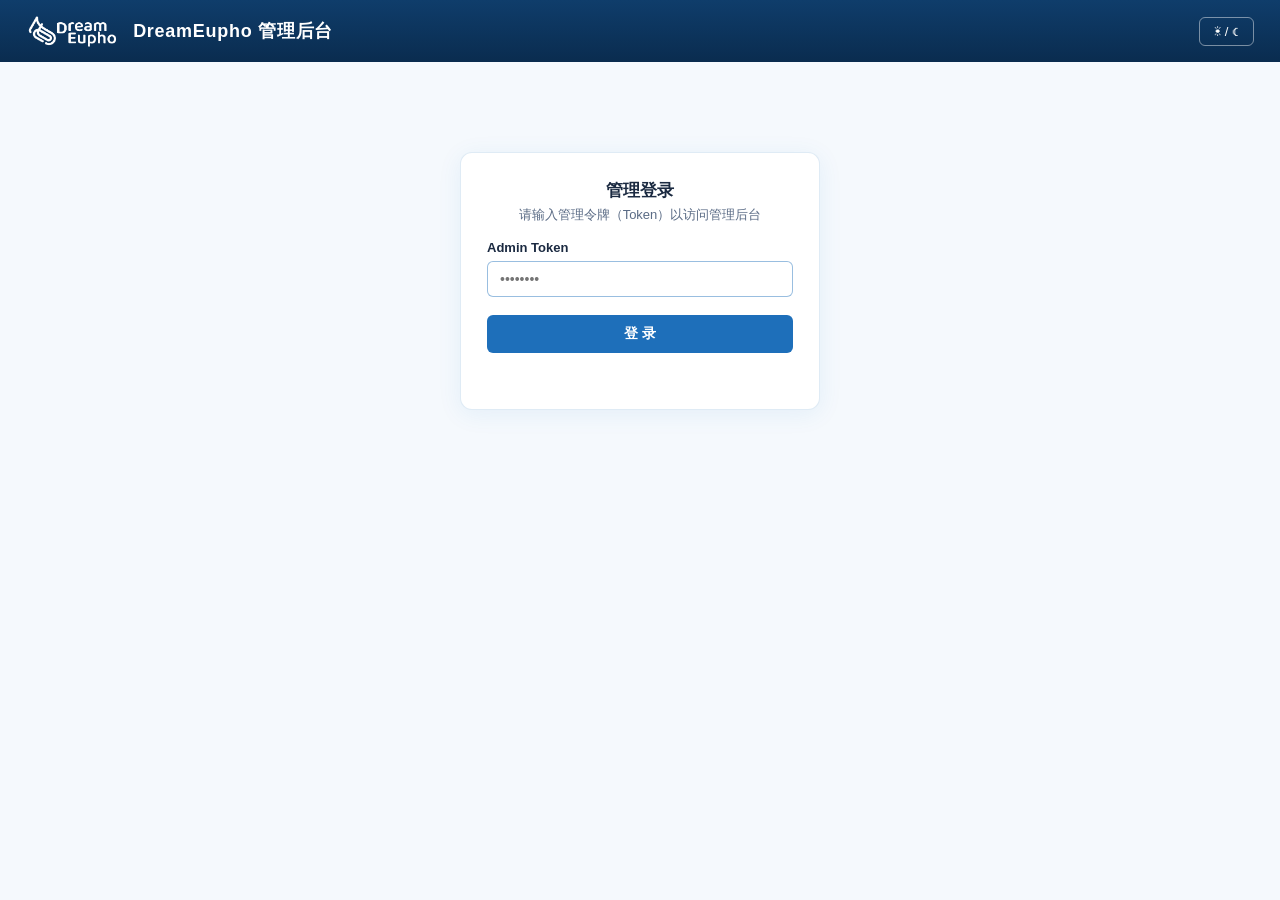
<file: admin.html>
<!DOCTYPE html>
<html lang="zh-CN">
<head>
<meta charset="UTF-8">
<meta name="viewport" content="width=device-width, initial-scale=1.0">
<title>DreamEupho 管理后台</title>
<style>
/* ============================================================
   DreamEupho 管理后台 — 独立页面（贴合站点设计语言，纯手写）
   ============================================================ */
:root {
  --blue: #1E6FBA;
  --blue-deep: #0F3D6B;
  --gold: #F2B33D;
  --ink: #1B2A41;
  --slate: #5A6B85;
  --bg: #F5F9FD;
  --card: #FFFFFF;
  --border: rgba(30,111,186,0.14);
  --border-strong: rgba(30,111,186,0.45);
  --tag-bg: #E8F2FC;
  --hover: rgba(232,242,252,0.6);
  --success: #1E8E50;
  --error: #C0392B;
  --shadow: 0 4px 24px rgba(30,111,186,0.08);
}
[data-theme="dark"] {
  --blue: #6FAFEA;
  --blue-deep: #0F3D6B;
  --ink: #E6EEF8;
  --slate: #93A5C0;
  --bg: #0B1526;
  --card: #132238;
  --border: rgba(74,144,217,0.35);
  --border-strong: rgba(74,144,217,0.65);
  --tag-bg: rgba(74,144,217,0.15);
  --hover: rgba(74,144,217,0.18);
  --success: #58C77D;
  --error: #F08080;
  --shadow: 0 4px 24px rgba(0,0,0,0.3);
}
* { margin: 0; padding: 0; box-sizing: border-box; }
body {
  font-family: "Noto Sans SC", "Source Han Sans SC", "PingFang SC", "Microsoft YaHei", sans-serif;
  background: var(--bg);
  color: var(--ink);
  min-height: 100vh;
}
.adm-header {
  display: flex;
  align-items: center;
  gap: 14px;
  background: linear-gradient(180deg, #0F3D6B, #0A2C4F);
  color: #FFFFFF;
  padding: 14px 26px;
  position: sticky;
  top: 0;
  z-index: 10;
}
.adm-logo { height: 34px; width: auto; }
.adm-header h1 { font-size: 18px; font-weight: 700; flex: 1; letter-spacing: 0.04em; }
.adm-btn-ghost {
  border: 1px solid rgba(255,255,255,0.45);
  color: #FFFFFF;
  background: transparent;
  border-radius: 6px;
  padding: 6px 14px;
  font-size: 13px;
  cursor: pointer;
  transition: background 0.2s ease;
}
.adm-btn-ghost:hover { background: rgba(255,255,255,0.15); }
.adm-main { max-width: 1080px; margin: 0 auto; padding: 32px 20px 64px; }
.adm-grid { display: grid; grid-template-columns: 1fr 1fr; gap: 24px; align-items: start; }
@media (max-width: 860px) { .adm-grid { grid-template-columns: 1fr; } }
.adm-card {
  background: var(--card);
  border: 1px solid var(--border);
  border-radius: 12px;
  padding: 26px;
  box-shadow: var(--shadow);
}
.adm-card h2 { font-size: 17px; margin-bottom: 4px; }
.adm-sub { font-size: 13px; color: var(--slate); margin-bottom: 16px; }
.adm-login-wrap { max-width: 400px; margin: 10vh auto 0; padding: 0 20px; }
.adm-login-wrap .adm-card { text-align: center; }
.adm-label { display: block; font-size: 13px; font-weight: 700; margin: 14px 0 6px; text-align: left; }
input.adm-input, textarea.adm-input {
  width: 100%;
  padding: 9px 12px;
  font-size: 14px;
  border: 1px solid var(--border-strong);
  border-radius: 6px;
  background: var(--card);
  color: var(--ink);
  font-family: inherit;
  transition: border-color 0.2s ease, box-shadow 0.2s ease;
}
input.adm-input:focus, textarea.adm-input:focus {
  outline: none;
  border-color: var(--blue);
  box-shadow: 0 0 0 3px rgba(30,111,186,0.18);
}
[data-theme="dark"] input.adm-input:focus, [data-theme="dark"] textarea.adm-input:focus {
  box-shadow: 0 0 0 3px rgba(74,144,217,0.25);
}
textarea.adm-input { resize: vertical; line-height: 1.6; }
.adm-btn {
  display: inline-block;
  border: none;
  cursor: pointer;
  background: var(--blue);
  color: #FFFFFF;
  font-weight: 700;
  font-size: 14px;
  padding: 10px 22px;
  border-radius: 6px;
  transition: background 0.2s ease, opacity 0.2s ease;
}
.adm-btn:hover { background: var(--blue-deep); }
.adm-btn.full { width: 100%; margin-top: 18px; }
.adm-btn:disabled { opacity: 0.6; cursor: wait; }
.adm-msg { min-height: 20px; font-size: 13px; margin-top: 10px; }
.adm-msg.ok { color: var(--success); }
.adm-msg.err { color: var(--error); }

/* 资讯列表 */
.adm-list-title { font-size: 15px; font-weight: 700; margin: 26px 0 6px; }
.adm-news-item {
  display: flex;
  align-items: center;
  gap: 10px;
  padding: 12px 0;
  border-bottom: 1px solid var(--border);
}
.adm-news-item:last-child { border-bottom: none; }
.adm-news-t { flex: 1; min-width: 0; }
.adm-news-title { display: block; font-size: 14px; font-weight: 700; overflow: hidden; text-overflow: ellipsis; white-space: nowrap; }
.adm-news-meta { font-size: 12px; color: var(--slate); margin-top: 2px; }
.adm-tag {
  font-size: 11px;
  padding: 2px 8px;
  border-radius: 20px;
  background: var(--tag-bg);
  color: var(--blue);
  flex: none;
  white-space: nowrap;
}
.adm-del {
  flex: none;
  border: 1px solid var(--border-strong);
  background: transparent;
  color: var(--error);
  border-radius: 6px;
  padding: 4px 10px;
  font-size: 12px;
  cursor: pointer;
  transition: background 0.2s ease;
}
.adm-del:hover { background: rgba(192,57,43,0.08); }
.adm-del:disabled { opacity: 0.5; cursor: wait; }
.adm-empty { font-size: 13px; color: var(--slate); padding: 14px 0; }

/* 愿望单 */
.adm-stat { font-size: 14px; margin: 6px 0 14px; }
.adm-stat b { color: var(--blue); font-size: 24px; margin-left: 6px; }
.adm-wl { max-height: 460px; overflow: auto; margin-top: 16px; }
.adm-wl-row {
  display: flex;
  justify-content: space-between;
  gap: 12px;
  font-size: 13px;
  padding: 9px 2px;
  border-bottom: 1px dashed var(--border);
}
.adm-wl-row:last-child { border-bottom: none; }
.adm-wl-email { font-family: "Consolas", "Courier New", monospace; color: var(--ink); word-break: break-all; }
.adm-wl-time { color: var(--slate); flex: none; white-space: nowrap; }
</style>
</head>
<body>

<header class="adm-header">
  <img class="adm-logo" src="assets/img/logo/DreamEupho_LOGO_a.png" alt="DreamEupho">
  <h1>DreamEupho 管理后台</h1>
  <button class="adm-btn-ghost" id="admTheme" type="button" title="切换主题">☀ / ☾</button>
  <button class="adm-btn-ghost" id="admLogout" type="button" hidden>退出登录</button>
</header>

<!-- ============ 登录 ============ -->
<section class="adm-login-wrap" id="loginView">
  <div class="adm-card">
    <h2>管理登录</h2>
    <p class="adm-sub">请输入管理令牌（Token）以访问管理后台</p>
    <form id="loginForm" novalidate>
      <label class="adm-label" for="tokenInput">Admin Token</label>
      <input class="adm-input" id="tokenInput" type="password" autocomplete="off" placeholder="••••••••">
      <button class="adm-btn full" type="submit" id="loginBtn">登 录</button>
      <p class="adm-msg" id="loginMsg" role="status"></p>
    </form>
  </div>
</section>

<!-- ============ 管理面板 ============ -->
<section class="adm-main" id="panelView" hidden>
  <div class="adm-grid">

    <div class="adm-card">
      <h2>资讯管理</h2>
      <p class="adm-sub">发布 / 管理网站资讯，正文支持 Markdown</p>
      <form id="newsForm" novalidate>
        <label class="adm-label" for="newsTitle">标题</label>
        <input class="adm-input" id="newsTitle" type="text" placeholder="资讯标题">
        <label class="adm-label" for="newsDate">日期</label>
        <input class="adm-input" id="newsDate" type="date">
        <label class="adm-label" for="newsTag">标签</label>
        <input class="adm-input" id="newsTag" type="text" placeholder="公告 / 招募 / 开发 …">
        <label class="adm-label" for="newsContent">内容（Markdown）</label>
        <textarea class="adm-input" id="newsContent" rows="8" placeholder="支持 **粗体**、*斜体*、# 标题、- 列表、[链接](url)、`行内代码`"></textarea>
        <button class="adm-btn full" type="submit" id="publishBtn">发 布</button>
        <p class="adm-msg" id="newsMsg" role="status"></p>
      </form>
      <div class="adm-list-title">已有资讯</div>
      <div id="newsList"></div>
    </div>

    <div class="adm-card">
      <h2>愿望单</h2>
      <p class="adm-sub">已订阅「发售通知」的用户</p>
      <p class="adm-stat">订阅总数<b id="wlCount">0</b></p>
      <button class="adm-btn" id="copyEmailsBtn" type="button">复制全部邮箱</button>
      <span class="adm-msg" id="wlMsg" style="display:inline-block; margin-left:10px;"></span>
      <div class="adm-wl" id="wlList"></div>
    </div>

  </div>
</section>

<script>
(function () {
  "use strict";

  /* API 基址：生产同源留空 ''（/api 直接可用，如 temp.dreameupho.com）。
     本地开发可临时改为 'http://localhost:8090' */
  var API_BASE = "";

  var token = "";
  try { token = sessionStorage.getItem("de_admin_token") || ""; } catch (e) {}

  /* ---------- 主题（跟随系统 + 手动切换，与主站一致） ---------- */
  var themeBtn = document.getElementById("admTheme");
  function applyTheme() {
    var saved = null;
    try { saved = localStorage.getItem("de_admin_theme"); } catch (e) {}
    var dark = saved ? saved === "dark"
      : !!(window.matchMedia && window.matchMedia("(prefers-color-scheme: dark)").matches);
    document.documentElement.setAttribute("data-theme", dark ? "dark" : "light");
  }
  themeBtn.addEventListener("click", function () {
    var next = document.documentElement.getAttribute("data-theme") === "dark" ? "light" : "dark";
    document.documentElement.setAttribute("data-theme", next);
    try { localStorage.setItem("de_admin_theme", next); } catch (e) {}
  });
  applyTheme();

  function $(id) { return document.getElementById(id); }
  var loginView = $("loginView"), panelView = $("panelView");
  var loginMsg = $("loginMsg"), newsMsg = $("newsMsg"), wlMsg = $("wlMsg");

  function setMsg(el, text, type) {
    el.textContent = text || "";
    el.className = "adm-msg" + (type ? " " + type : "");
  }

  function api(path, opts) {
    opts = opts || {};
    opts.headers = Object.assign({ "Content-Type": "application/json" }, opts.headers || {});
    if (token) opts.headers["Authorization"] = "Bearer " + token;
    return fetch(API_BASE + path, opts).then(function (r) {
      return r.json().catch(function () { return {}; }).then(function (d) {
        return { status: r.status, data: d };
      });
    });
  }

  /* ---------- 登录（Token 存 sessionStorage，不跨会话持久化） ---------- */
  function doLogin(t) {
    token = t;
    return api("/api/admin/stats").then(function (res) {
      if (res.status === 200 && res.data.ok) {
        try { sessionStorage.setItem("de_admin_token", t); } catch (e) {}
        showPanel();
        return true;
      }
      token = "";
      return false;
    });
  }

  function showPanel() {
    loginView.hidden = true;
    panelView.hidden = false;
    $("admLogout").hidden = false;
    refreshNewsList();
    refreshWishlist();
  }

  function logout() {
    token = "";
    try { sessionStorage.removeItem("de_admin_token"); } catch (e) {}
    panelView.hidden = true;
    loginView.hidden = false;
    $("admLogout").hidden = true;
    $("tokenInput").value = "";
    setMsg(loginMsg, "");
    setMsg(newsMsg, "");
    setMsg(wlMsg, "");
  }

  $("loginForm").addEventListener("submit", function (e) {
    e.preventDefault();
    var t = $("tokenInput").value.trim();
    if (!t) { setMsg(loginMsg, "请输入管理令牌", "err"); return; }
    var btn = $("loginBtn");
    btn.disabled = true;
    setMsg(loginMsg, "验证中…");
    doLogin(t).then(function (ok) {
      btn.disabled = false;
      if (!ok) setMsg(loginMsg, "令牌无效或服务器不可用，请重试", "err");
    }).catch(function () {
      btn.disabled = false;
      setMsg(loginMsg, "无法连接服务器，请检查 API 地址", "err");
    });
  });
  $("admLogout").addEventListener("click", logout);

  /* 已有会话令牌：自动尝试登录 */
  if (token) {
    doLogin(token).catch(function () { logout(); });
  }

  /* ---------- 资讯管理 ---------- */
  $("newsDate").value = new Date().toISOString().slice(0, 10);   /* 日期默认今天 */

  $("newsForm").addEventListener("submit", function (e) {
    e.preventDefault();
    var title = $("newsTitle").value.trim();
    var content = $("newsContent").value.trim();
    if (!title || !content) { setMsg(newsMsg, "标题与内容不能为空", "err"); return; }
    var date = $("newsDate").value || "";
    var tag = $("newsTag").value.trim() || "公告";
    var btn = $("publishBtn");
    btn.disabled = true;
    setMsg(newsMsg, "发布中…");
    api("/api/admin/news", {
      method: "POST",
      body: JSON.stringify({ title: title, date: date, tag: tag, content: content })
    }).then(function (res) {
      if (res.status === 200 && res.data.ok) {
        setMsg(newsMsg, "发布成功", "ok");
        $("newsTitle").value = "";
        $("newsContent").value = "";
        $("newsTag").value = "";
        refreshNewsList();
      } else if (res.data && res.data.error === "unauthorized") {
        setMsg(newsMsg, "令牌已失效，请重新登录", "err");
      } else {
        setMsg(newsMsg, "发布失败，请稍后再试", "err");
      }
    }).catch(function () {
      setMsg(newsMsg, "网络错误，发布失败", "err");
    }).then(function () {
      btn.disabled = false;
    });
  });

  function refreshNewsList() {
    var box = $("newsList");
    box.innerHTML = "";
    api("/api/news").then(function (res) {
      var news = (res.data && res.data.news) || [];
      if (!news.length) {
        box.innerHTML = '<div class="adm-empty">暂无资讯，发布一条试试</div>';
        return;
      }
      news.forEach(function (n) {
        var row = document.createElement("div");
        row.className = "adm-news-item";
        row.innerHTML =
          '<span class="adm-news-t"><span class="adm-news-title"></span>' +
          '<span class="adm-news-meta"></span></span>' +
          (n.tag ? '<span class="adm-tag"></span>' : "") +
          '<button class="adm-del" type="button">删除</button>';
        row.querySelector(".adm-news-title").textContent = n.title;
        row.querySelector(".adm-news-meta").textContent = n.date + (n.tag ? " · " + n.tag : "");
        if (n.tag) row.querySelector(".adm-tag").textContent = n.tag;
        row.querySelector(".adm-del").addEventListener("click", function () {
          if (!window.confirm("确定删除「" + n.title + "」？")) return;
          var del = row.querySelector(".adm-del");
          del.disabled = true;
          api("/api/admin/news?id=" + n.id, { method: "DELETE" }).then(function (res) {
            if (res.status === 200 && res.data.ok) {
              refreshNewsList();
            } else {
              setMsg(newsMsg, "删除失败", "err");
              del.disabled = false;
            }
          }).catch(function () {
            setMsg(newsMsg, "网络错误，删除失败", "err");
            del.disabled = false;
          });
        });
        box.appendChild(row);
      });
    }).catch(function () {
      box.innerHTML = '<div class="adm-empty">无法获取资讯列表</div>';
    });
  }

  /* ---------- 愿望单 ---------- */
  function refreshWishlist() {
    api("/api/admin/wishlist").then(function (res) {
      if (res.status !== 200 || !res.data.ok) {
        $("wlList").innerHTML = '<div class="adm-empty">无法获取愿望单数据</div>';
        return;
      }
      var emails = res.data.emails || [];
      $("wlCount").textContent = res.data.count;
      var box = $("wlList");
      box.innerHTML = "";
      if (!emails.length) { box.innerHTML = '<div class="adm-empty">暂无订阅邮箱</div>'; return; }
      emails.forEach(function (it) {
        var row = document.createElement("div");
        row.className = "adm-wl-row";
        row.innerHTML = '<span class="adm-wl-email"></span><span class="adm-wl-time"></span>';
        row.querySelector(".adm-wl-email").textContent = it.email;
        row.querySelector(".adm-wl-time").textContent = it.created_at || "";
        box.appendChild(row);
      });
    }).catch(function () {
      $("wlList").innerHTML = '<div class="adm-empty">无法获取愿望单数据</div>';
    });
  }

  $("copyEmailsBtn").addEventListener("click", function () {
    api("/api/admin/wishlist").then(function (res) {
      var emails = ((res.data && res.data.emails) || []).map(function (it) { return it.email; });
      if (!emails.length) { setMsg(wlMsg, "暂无可复制的邮箱", "err"); return; }
      var text = emails.join("\n");
      function done() { setMsg(wlMsg, "已复制 " + emails.length + " 个邮箱", "ok"); }
      if (navigator.clipboard && navigator.clipboard.writeText) {
        navigator.clipboard.writeText(text).then(done, function () { fallbackCopy(text); done(); });
      } else {
        fallbackCopy(text);
        done();
      }
    }).catch(function () { setMsg(wlMsg, "复制失败", "err"); });
  });

  function fallbackCopy(text) {
    var ta = document.createElement("textarea");
    ta.value = text;
    ta.style.position = "fixed";
    ta.style.opacity = "0";
    document.body.appendChild(ta);
    ta.select();
    try { document.execCommand("copy"); } catch (e) {}
    document.body.removeChild(ta);
  }
})();
</script>
</body>
</html>
</file>
